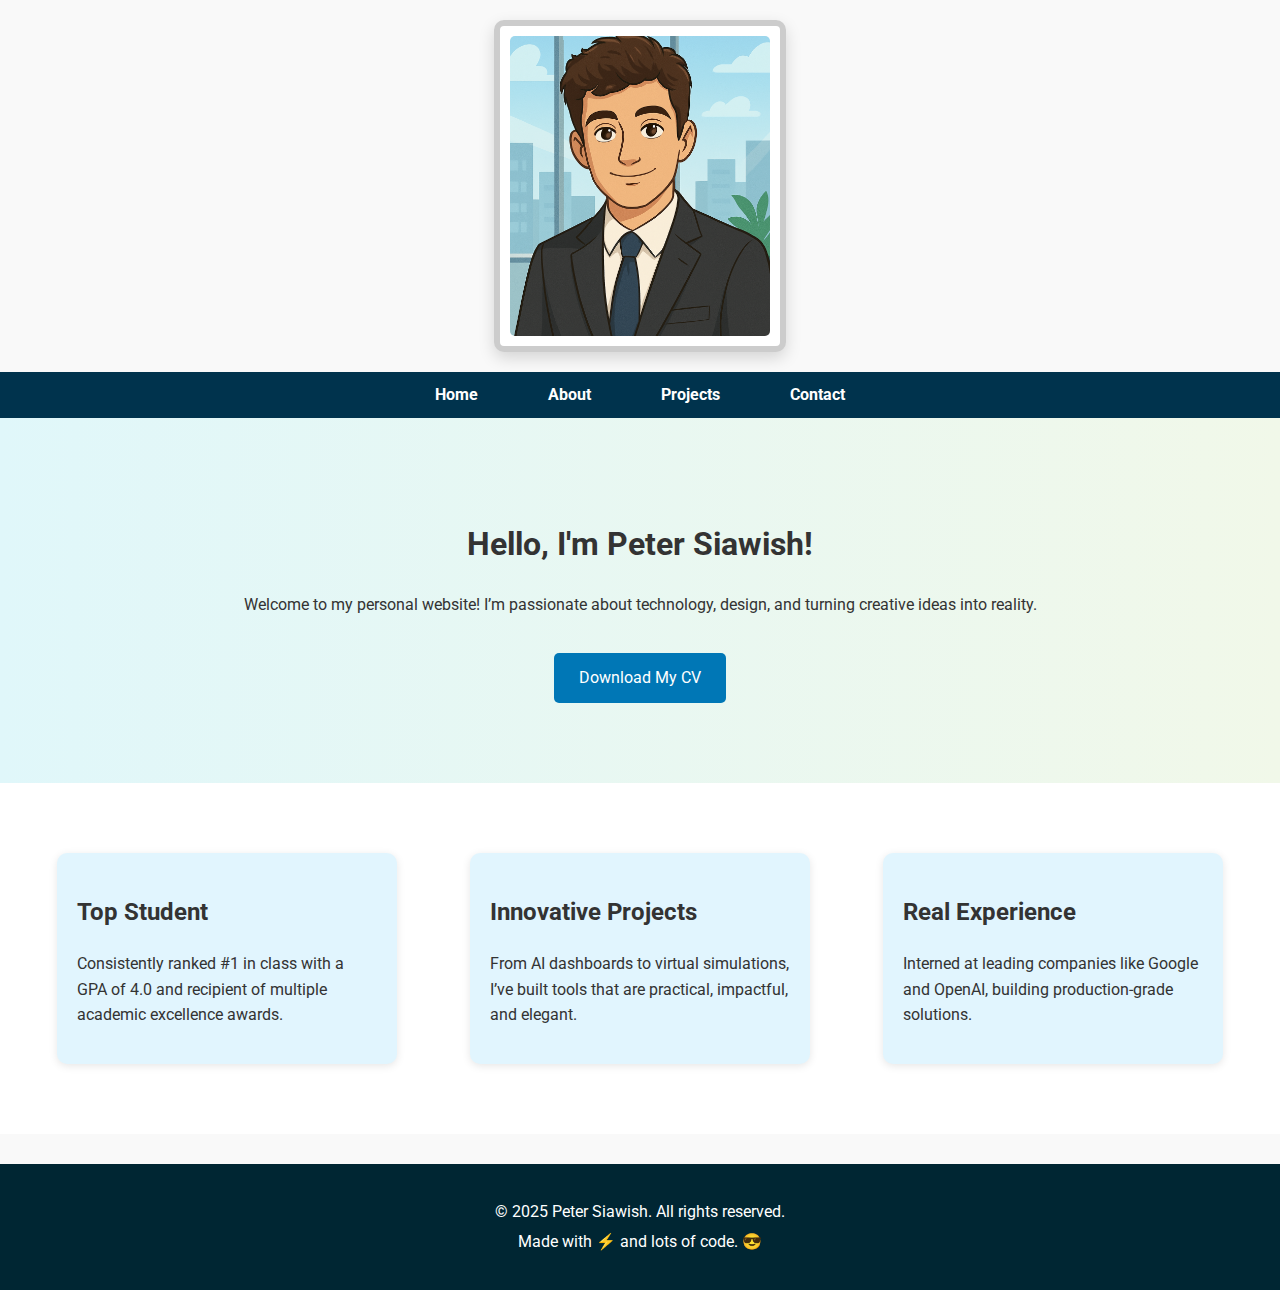
<file: index.html>
<!DOCTYPE html>
<html lang="en">
  <head>
    <meta charset="UTF-8" />
    <meta name="viewport" content="width=device-width, initial-scale=1.0" />
    <title>My Portfolio</title>
    <link rel="stylesheet" href="css/style.css" />
    <link rel="preconnect" href="https://fonts.googleapis.com" />
    <link rel="preconnect" href="https://fonts.gstatic.com" crossorigin />
    <link
      href="https://fonts.googleapis.com/css2?family=Roboto:wght@400;700&display=swap"
      rel="stylesheet"
    />
  </head>
  <body>
    <header>
      <div class="image-frame framed-header">
        <img
          src="/assets/images/self_portrait.png"
          alt="Header Image"
          class="profile-pic"
        />
      </div>
      <nav>
        <ul class="nav-list">
          <li><a href="index.html">Home</a></li>
          <li><a href="about.html">About</a></li>
          <li><a href="projects.html">Projects</a></li>
          <li><a href="contact.html">Contact</a></li>
        </ul>
      </nav>
    </header>
    <main>
      <section class="hero">
        <h1>Hello, I'm Peter Siawish!</h1>
        <p>
          Welcome to my personal website! I’m passionate about technology,
          design, and turning creative ideas into reality.
        </p>
        <a href="assets/cv/sample_cv.pdf" download class="btn">
          Download My CV
        </a>
      </section>
      <section class="highlights">
        <div class="highlight">
          <h2>Top Student</h2>
          <p>
            Consistently ranked #1 in class with a GPA of 4.0 and recipient of
            multiple academic excellence awards.
          </p>
        </div>
        <div class="highlight">
          <h2>Innovative Projects</h2>
          <p>
            From AI dashboards to virtual simulations, I’ve built tools that are
            practical, impactful, and elegant.
          </p>
        </div>
        <div class="highlight">
          <h2>Real Experience</h2>
          <p>
            Interned at leading companies like Google and OpenAI, building
            production-grade solutions.
          </p>
        </div>
      </section>
    </main>
    <footer>
      <div class="footer-content">
        <p>&copy; 2025 Peter Siawish. All rights reserved.</p>
        <p>Made with ⚡ and lots of code. 😎</p>
      </div>
    </footer>
  </body>
</html>
</file>
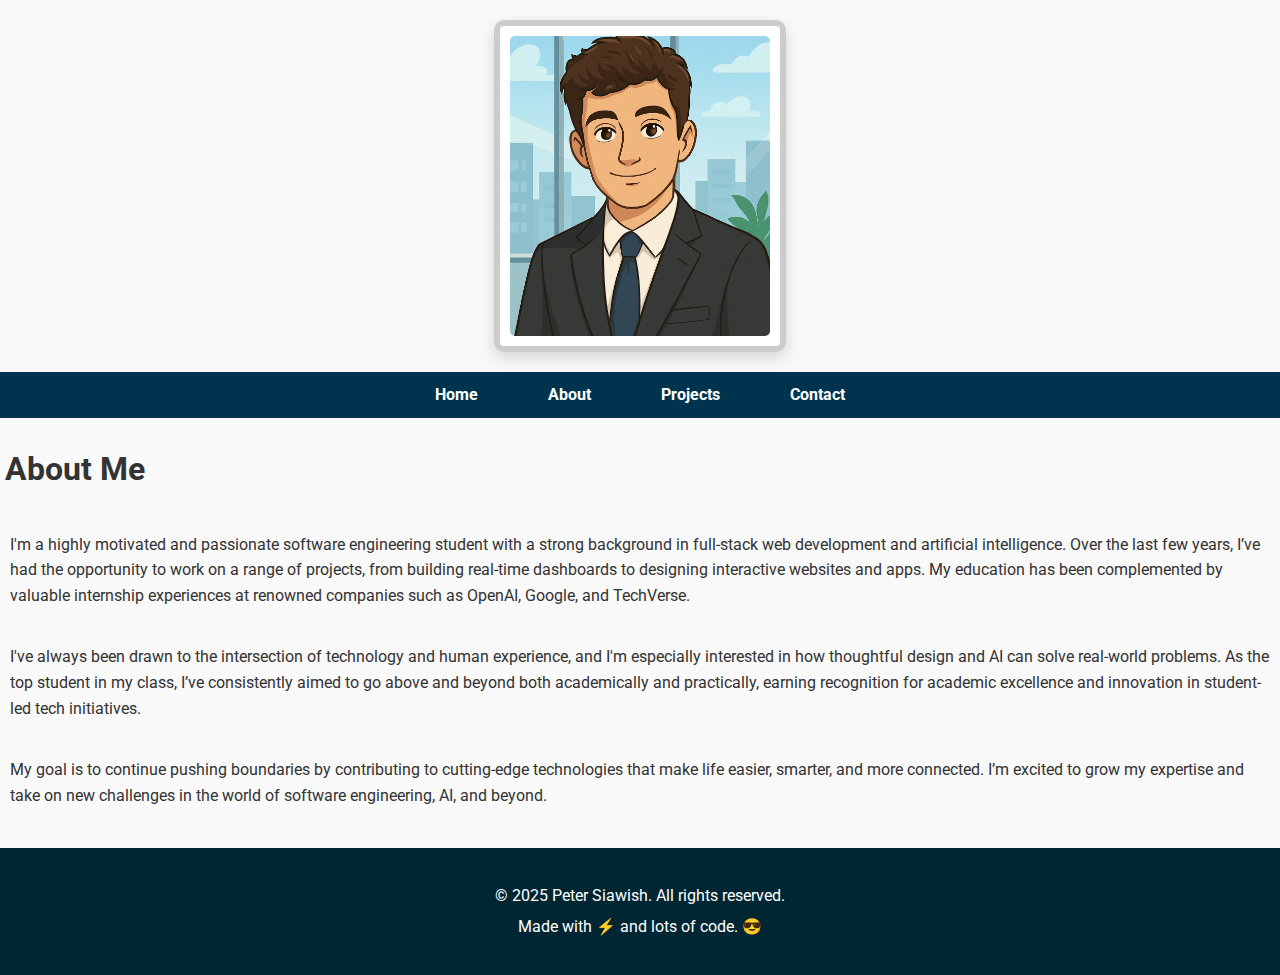
<file: about.html>
<!DOCTYPE html>
<html lang="en">
  <head>
    <meta charset="UTF-8" />
    <meta name="viewport" content="width=device-width, initial-scale=1.0" />
    <title>About Me</title>
    <link rel="stylesheet" href="css/style.css" />
    <link rel="preconnect" href="https://fonts.googleapis.com" />
    <link rel="preconnect" href="https://fonts.gstatic.com" crossorigin />
    <link
      href="https://fonts.googleapis.com/css2?family=Roboto:wght@400;700&display=swap"
      rel="stylesheet"
    />
  </head>
  <body>
    <header>
      <div class="image-frame framed-header">
        <img
          src="assets/images/self_portrait.png"
          alt="Header Image"
          class="profile-pic"
        />
      </div>
      <nav>
        <ul class="nav-list">
          <li><a href="index.html">Home</a></li>
          <li><a href="about.html">About</a></li>
          <li><a href="projects.html">Projects</a></li>
          <li><a href="contact.html">Contact</a></li>
        </ul>
      </nav>
    </header>
    <main>
      <section>
        <h1 style="padding: 5px">About Me</h1>
        <p style="padding: 10px">
          I'm a highly motivated and passionate software engineering student
          with a strong background in full-stack web development and artificial
          intelligence. Over the last few years, I’ve had the opportunity to
          work on a range of projects, from building real-time dashboards to
          designing interactive websites and apps. My education has been
          complemented by valuable internship experiences at renowned companies
          such as OpenAI, Google, and TechVerse.
        </p>

        <p style="padding: 10px">
          I've always been drawn to the intersection of technology and human
          experience, and I'm especially interested in how thoughtful design and
          AI can solve real-world problems. As the top student in my class, I’ve
          consistently aimed to go above and beyond both academically and
          practically, earning recognition for academic excellence and
          innovation in student-led tech initiatives.
        </p>

        <p style="padding: 10px">
          My goal is to continue pushing boundaries by contributing to
          cutting-edge technologies that make life easier, smarter, and more
          connected. I’m excited to grow my expertise and take on new challenges
          in the world of software engineering, AI, and beyond.
        </p>
      </section>
    </main>
    <footer>
      <div class="footer-content">
        <p>&copy; 2025 Peter Siawish. All rights reserved.</p>
        <p>Made with ⚡ and lots of code. 😎</p>
      </div>
    </footer>
  </body>
</html>
</file>
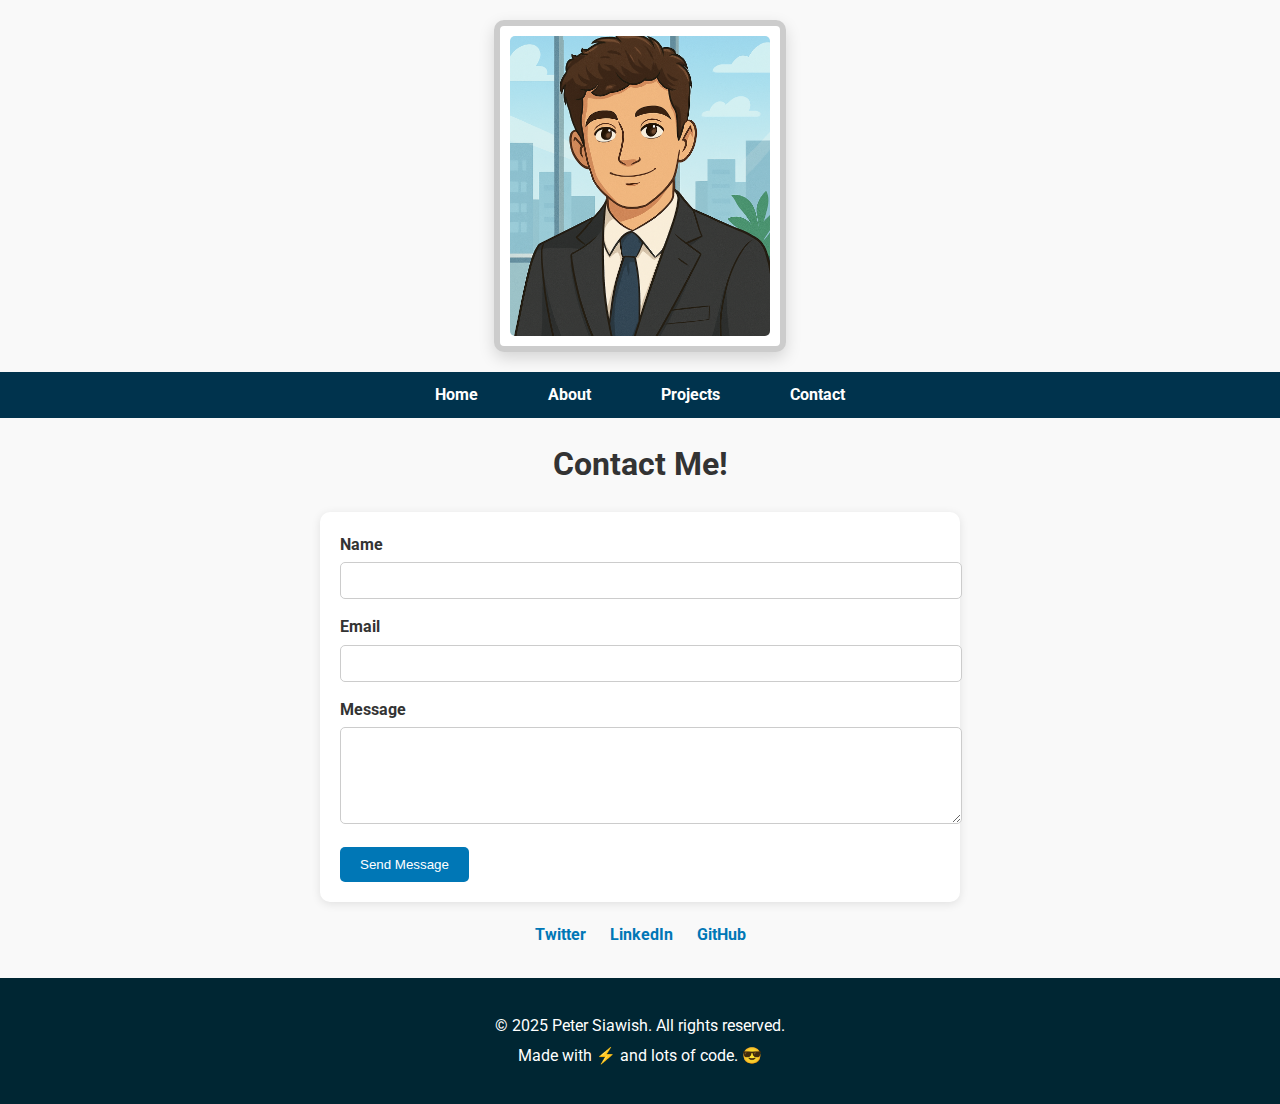
<file: contact.html>
<!DOCTYPE html>
<html lang="en">
  <head>
    <meta charset="UTF-8" />
    <meta name="viewport" content="width=device-width, initial-scale=1.0" />
    <title>Contact Me</title>
    <link rel="stylesheet" href="css/style.css" />
    <link rel="preconnect" href="https://fonts.googleapis.com" />
    <link rel="preconnect" href="https://fonts.gstatic.com" crossorigin />
    <link
      href="https://fonts.googleapis.com/css2?family=Roboto:wght@400;700&display=swap"
      rel="stylesheet"
    />
  </head>
  <body>
    <header>
      <div class="image-frame framed-header">
        <img
          src="assets/images/self_portrait.png"
          alt="Header Image"
          class="profile-pic"
        />
      </div>
      <nav>
        <ul class="nav-list">
          <li><a href="index.html">Home</a></li>
          <li><a href="about.html">About</a></li>
          <li><a href="projects.html">Projects</a></li>
          <li><a href="contact.html">Contact</a></li>
        </ul>
      </nav>
    </header>
    <main>
      <section>
        <h1 style="text-align: center">Contact Me!</h1>
        <form action="#" method="POST">
          <label for="name">Name</label>
          <input type="text" id="name" name="name" required />

          <label for="email">Email</label>
          <input type="email" id="email" name="email" required />

          <label for="message">Message</label>
          <textarea id="message" name="message" rows="5" required></textarea>

          <button type="submit">Send Message</button>
        </form>
        <div class="social-links">
          <a href="#">Twitter</a>
          <a
            href="https://www.linkedin.com/in/peter-siawish-b1587635b/"
            target="_blank"
          >
            LinkedIn
          </a>
          <a href="https://github.com/PeterSiawish" target="_blank">GitHub</a>
        </div>
      </section>
    </main>
    <footer>
      <div class="footer-content">
        <p>&copy; 2025 Peter Siawish. All rights reserved.</p>
        <p>Made with ⚡ and lots of code. 😎</p>
      </div>
    </footer>
  </body>
</html>
</file>
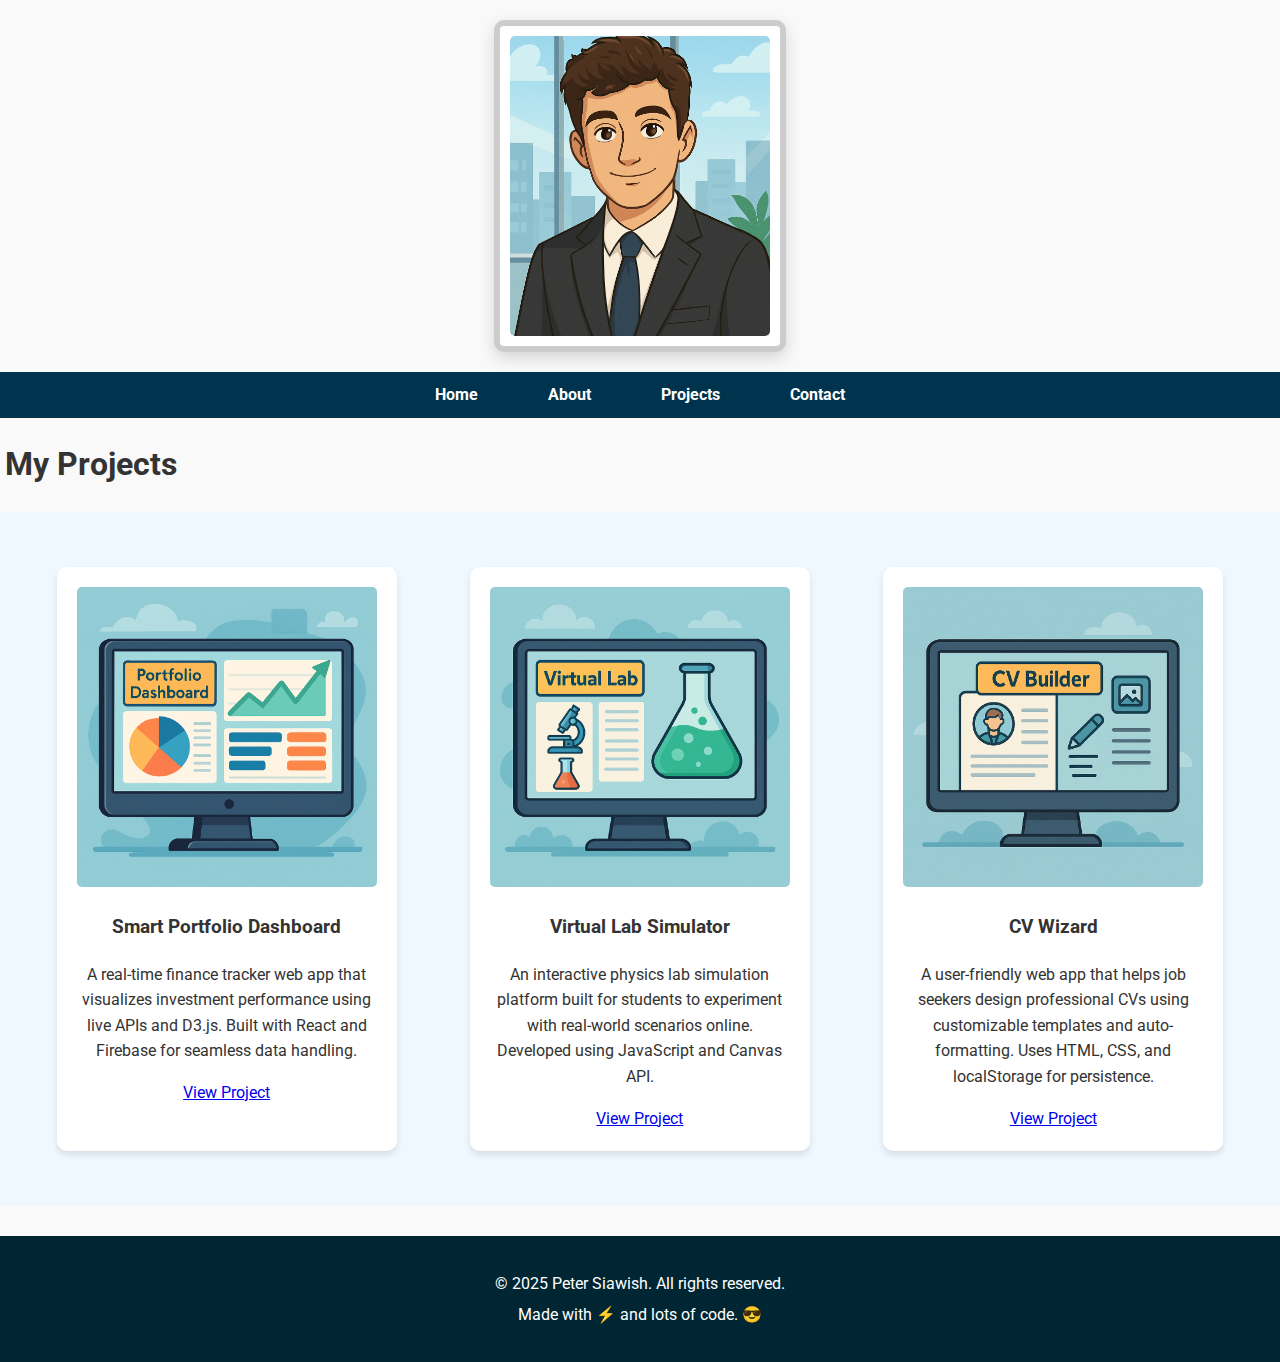
<file: projects.html>
<!DOCTYPE html>
<html lang="en">
  <head>
    <meta charset="UTF-8" />
    <meta name="viewport" content="width=device-width, initial-scale=1.0" />
    <title>My Projects</title>
    <link rel="stylesheet" href="css/style.css" />
    <link rel="preconnect" href="https://fonts.googleapis.com" />
    <link rel="preconnect" href="https://fonts.gstatic.com" crossorigin />
    <link
      href="https://fonts.googleapis.com/css2?family=Roboto:wght@400;700&display=swap"
      rel="stylesheet"
    />
  </head>
  <body>
    <header>
      <div class="image-frame framed-header">
        <img
          src="assets/images/self_portrait.png"
          alt="Header Image"
          class="profile-pic"
        />
      </div>
      <nav>
        <ul class="nav-list">
          <li><a href="index.html">Home</a></li>
          <li><a href="about.html">About</a></li>
          <li><a href="projects.html">Projects</a></li>
          <li><a href="contact.html">Contact</a></li>
        </ul>
      </nav>
    </header>
    <main>
      <section>
        <h1 style="padding-left: 5px">My Projects</h1>
        <div class="project-gallery">
          <div class="project-card">
            <img
              src="assets/images/portfolio_project.png"
              alt="Portfolio Dashboard"
            />
            <h3>Smart Portfolio Dashboard</h3>
            <p>
              A real-time finance tracker web app that visualizes investment
              performance using live APIs and D3.js. Built with React and
              Firebase for seamless data handling.
            </p>
            <a href="#">View Project</a>
          </div>
          <div class="project-card">
            <img
              src="assets/images/virtual_lab_project.png"
              alt="Virtual Lab Simulator"
            />
            <h3>Virtual Lab Simulator</h3>
            <p>
              An interactive physics lab simulation platform built for students
              to experiment with real-world scenarios online. Developed using
              JavaScript and Canvas API.
            </p>
            <a href="#">View Project</a>
          </div>
          <div class="project-card">
            <img src="assets/images/cv_builder_project.png" alt="CV Builder" />
            <h3>CV Wizard</h3>
            <p>
              A user-friendly web app that helps job seekers design professional
              CVs using customizable templates and auto-formatting. Uses HTML,
              CSS, and localStorage for persistence.
            </p>
            <a href="#">View Project</a>
          </div>
        </div>
      </section>
    </main>
    <footer>
      <div class="footer-content">
        <p>&copy; 2025 Peter Siawish. All rights reserved.</p>
        <p>Made with ⚡ and lots of code. 😎</p>
      </div>
    </footer>
  </body>
</html>
</file>
<file: css/style.css>
body {
  font-family: "Roboto", sans-serif;
  margin: 0;
  padding: 0;
  background-color: #f9f9f9;
  color: #333;
  line-height: 1.6;
}

.image-frame {
  max-width: 100%;
  padding: 0;
  margin: 0 auto;
  background-color: white;
  box-shadow: 0 4px 10px rgba(0, 0, 0, 0.1);
}

.image-frame img.profile-pic {
  width: 100%;
  height: auto;
  max-height: 300px;
  object-fit: cover;
  display: block;
}

nav {
  background-color: #00334d;
  padding: 10px 0;
}

.nav-list {
  list-style: none;
  display: flex;
  justify-content: center;
  margin: 0;
  padding: 0;
}

.nav-list li {
  margin: 0 20px;
}

.nav-list li a {
  color: white;
  text-decoration: none;
  font-weight: bold;
  padding: 10px 15px;
  border-radius: 5px;
  transition: background 0.3s ease, color 0.3s ease;
}

.nav-list li a:hover {
  background-color: #005580;
  color: #ffcc00;
}

.hero {
  text-align: center;
  padding: 80px 20px;
  background: linear-gradient(to right, #e0f7fa, #f1f8e9);
}

.btn {
  display: inline-block;
  padding: 12px 25px;
  background: #0077b6;
  color: white;
  text-decoration: none;
  border-radius: 5px;
  margin-top: 20px;
  transition: background 0.3s ease;
}

.btn:hover {
  background-color: #023e8a;
}

.highlights {
  display: flex;
  flex-wrap: wrap;
  justify-content: space-around;
  padding: 50px 20px;
  background-color: #fff;
}

.highlight {
  flex: 0 1 300px;
  margin: 20px;
  padding: 20px;
  background-color: #e1f5fe;
  border-radius: 10px;
  box-shadow: 0 2px 8px rgba(0, 0, 0, 0.1);
  transition: transform 0.3s ease-in-out;
}

.highlight:hover {
  transform: translateY(-10px);
}

.project-gallery {
  display: flex;
  flex-wrap: wrap;
  justify-content: space-around;
  padding: 40px 20px;
  background-color: #f0f8ff;
}

.project-card {
  background: #fff;
  border-radius: 10px;
  box-shadow: 0 4px 6px rgba(0, 0, 0, 0.1);
  padding: 20px;
  margin: 15px;
  max-width: 300px;
  text-align: center;
  transition: transform 0.3s ease-in-out;
}

.project-card:hover {
  transform: scale(1.05);
}

.project-card img {
  max-width: 100%;
  border-radius: 5px;
}

form {
  max-width: 600px;
  margin: 0 auto;
  background: #fff;
  padding: 20px;
  border-radius: 10px;
  box-shadow: 0 2px 10px rgba(0, 0, 0, 0.1);
}

form label {
  display: block;
  margin-bottom: 5px;
  font-weight: bold;
}

form input,
form textarea {
  width: 100%;
  padding: 10px;
  margin-bottom: 15px;
  border: 1px solid #ccc;
  border-radius: 5px;
}

form button {
  background-color: #0077b6;
  color: white;
  border: none;
  padding: 10px 20px;
  border-radius: 5px;
  cursor: pointer;
  transition: background 0.3s ease;
}

form button:hover {
  background-color: #023e8a;
}

.social-links {
  text-align: center;
  margin-top: 20px;
}

.social-links a {
  margin: 0 10px;
  color: #0077b6;
  text-decoration: none;
  font-weight: bold;
}

.social-links a:hover {
  text-decoration: underline;
}

footer {
  background-color: #002633;
  color: white;
  text-align: center;
  padding: 30px 10px;
  margin-top: 30px;
}

.footer-content p {
  margin: 5px 0;
}

@media (max-width: 768px) {
  .nav-list {
    flex-direction: column;
  }

  .highlight,
  .project-card {
    flex: 1 1 100%;
  }

  .project-gallery {
    flex-direction: column;
    align-items: center;
  }
}

.image-frame.framed-header {
  max-width: 260px;
  margin: 20px auto;
  padding: 10px;
  border: 6px solid #ccc;
  border-radius: 10px;
  box-shadow: 0 6px 16px rgba(0, 0, 0, 0.15);
}

.image-frame.framed-header img.profile-pic {
  width: 100%;
  height: auto;
  display: block;
  border-radius: 5px;
}
</file>
